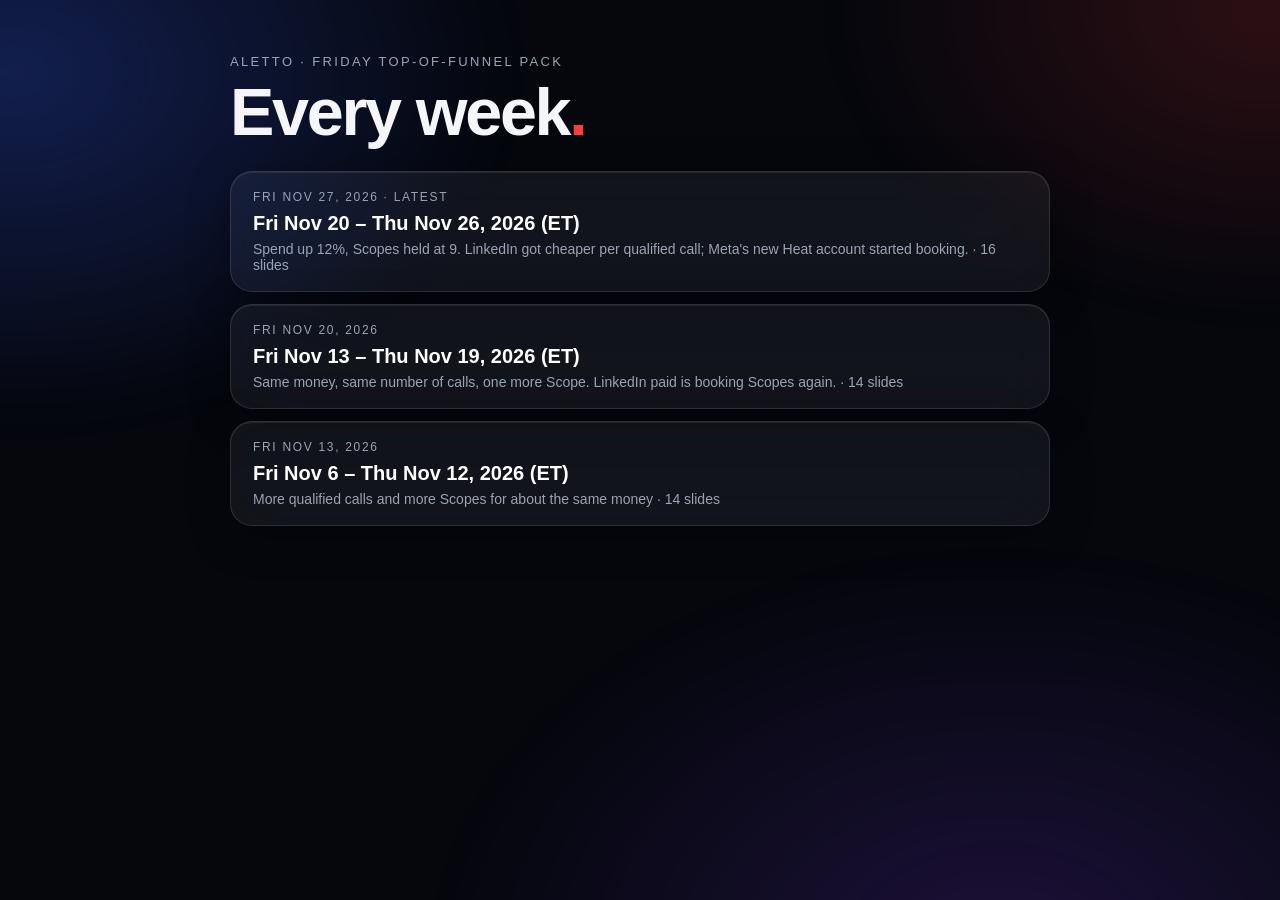
<file: archive/index.html>
<!DOCTYPE html><html lang="en"><head><meta charset="utf-8"><meta name="viewport" content="width=device-width,initial-scale=1"><title>Aletto · Top of funnel · archive</title><meta name="robots" content="noindex"><style>
:root{--bg:#05070d;--glass:rgba(255,255,255,.055);--glass2:rgba(255,255,255,.09);--line:rgba(255,255,255,.12);--tx:#f5f6fa;--mut:#9aa3b5;--red:#ff3b3b;--grn:#34d399;--amb:#fbbf24;--blu:#60a5fa;--vio:#a78bfa}
*{box-sizing:border-box;margin:0;padding:0}
html,body{height:100%;background:var(--bg);color:var(--tx);font-family:-apple-system,BlinkMacSystemFont,"SF Pro Display","Inter","Helvetica Neue",Arial,sans-serif;-webkit-font-smoothing:antialiased;overflow:hidden}
body:before{content:"";position:fixed;inset:-20%;background:radial-gradient(40% 40% at 15% 20%,rgba(56,94,255,.28),transparent 70%),radial-gradient(35% 35% at 85% 15%,rgba(255,59,59,.16),transparent 70%),radial-gradient(45% 45% at 70% 90%,rgba(124,58,237,.20),transparent 70%);filter:blur(20px);z-index:0}
.deck{position:relative;z-index:1;height:100vh;width:100vw}
.slide{position:absolute;inset:0;padding:4.2vh 4.5vw 7vh;display:flex;flex-direction:column;opacity:0;pointer-events:none;transform:translateY(18px) scale(.995);transition:opacity .55s ease,transform .55s ease}
.slide.active{opacity:1;pointer-events:auto;transform:none}
.top{display:flex;align-items:center;justify-content:space-between;margin-bottom:2.2vh}
.top img{height:22px;opacity:.9}
.kicker{font-size:12px;letter-spacing:.18em;text-transform:uppercase;color:var(--mut)}
h1{font-size:clamp(34px,5.2vw,76px);font-weight:700;letter-spacing:-.035em;line-height:1.02}
h2{font-size:clamp(24px,2.7vw,40px);font-weight:700;letter-spacing:-.025em;margin-bottom:.6vh}
.sub{color:var(--mut);font-size:clamp(13px,1.15vw,17px);margin-bottom:2vh;max-width:1100px;line-height:1.45}
.glass{background:var(--glass);border:1px solid var(--line);border-radius:22px;backdrop-filter:blur(24px) saturate(140%);-webkit-backdrop-filter:blur(24px) saturate(140%);box-shadow:0 10px 40px rgba(0,0,0,.35),inset 0 1px 0 rgba(255,255,255,.08)}
.grid{display:grid;gap:16px}
.g2{grid-template-columns:1fr 1fr}.g3{grid-template-columns:repeat(3,1fr)}.g4{grid-template-columns:repeat(4,1fr)}.g5{grid-template-columns:repeat(5,1fr)}
.card{padding:18px 20px}
.kpi .v{font-size:clamp(26px,2.8vw,44px);font-weight:700;letter-spacing:-.03em}
.kpi .l{color:var(--mut);font-size:13px;margin-top:4px;line-height:1.35}
.kpi .d{font-size:12px;margin-top:8px;color:var(--grn)}
.tag{display:inline-block;font-size:10.5px;padding:2px 8px;border-radius:99px;border:1px solid var(--line);color:var(--mut);margin-left:6px;vertical-align:middle;letter-spacing:.03em}
.est{color:var(--amb);border-color:rgba(251,191,36,.4)}
.pend{color:var(--vio);border-color:rgba(167,139,250,.45)}
.src{position:absolute;left:4.5vw;right:150px;bottom:2.2vh;font-size:10.5px;color:#6f788b;line-height:1.4}
.nav{position:fixed;right:22px;bottom:16px;z-index:5;display:flex;gap:8px;align-items:center;font-size:12px;color:var(--mut)}
.nav button{background:var(--glass2);border:1px solid var(--line);color:var(--tx);width:34px;height:34px;border-radius:50%;cursor:pointer;font-size:15px}
.prog{position:fixed;left:0;top:0;height:3px;background:linear-gradient(90deg,var(--blu),var(--red));z-index:6;transition:width .4s}
table{width:100%;border-collapse:collapse;font-size:clamp(10.5px,.82vw,13px)}
th,td{padding:6px 5px;text-align:right;border-bottom:1px solid rgba(255,255,255,.07);white-space:nowrap}
th:first-child,td:first-child{text-align:left}
th{color:var(--mut);font-weight:600;font-size:10px;white-space:normal;vertical-align:bottom;text-transform:uppercase;letter-spacing:.06em}
td.nd{color:#5d6576;font-style:italic}
tr.sel td{background:rgba(96,165,250,.10)}
.pill{display:inline-flex;gap:6px;flex-wrap:wrap}
.pill button{background:var(--glass);border:1px solid var(--line);color:var(--mut);padding:6px 13px;border-radius:99px;cursor:pointer;font-size:12.5px}
.pill button.on{background:#fff;color:#000;border-color:#fff}
.chartbox{position:relative;height:100%;min-height:0}
.funnel{display:flex;flex-direction:column;gap:9px}
.fstep{display:flex;align-items:center;gap:14px}
.fbar{height:46px;border-radius:12px;display:flex;align-items:center;padding:0 16px;font-weight:600;background:linear-gradient(90deg,rgba(96,165,250,.55),rgba(167,139,250,.45));border:1px solid var(--line);transition:width 1.2s cubic-bezier(.2,.8,.2,1);width:0;white-space:nowrap}
.fconv{color:var(--mut);font-size:13px;min-width:120px}
.tl{display:flex;flex-direction:column;gap:6px;overflow:auto;padding-right:6px;max-height:68vh}
.row{padding:7px 14px;border-radius:14px;cursor:pointer;transition:background .2s}
.row:hover{background:var(--glass2)}
.row .h{display:flex;gap:12px;align-items:center}
.row .n{font-weight:700;color:var(--mut);min-width:30px}
.row .dt{font-size:12px;color:var(--mut);min-width:84px}
.row .t{font-weight:600;flex:1}
.row .b{display:none;margin-top:10px;font-size:13px;color:#cfd5e2;line-height:1.5}
.row.open .b{display:grid;grid-template-columns:1fr 1fr 1fr;gap:14px}
.row .b div span{display:block;color:var(--mut);font-size:11px;text-transform:uppercase;letter-spacing:.07em;margin-bottom:3px}
.chev{transition:transform .2s;color:var(--mut)}.row.open .chev{transform:rotate(90deg)}
.flag{padding:14px 16px;border-left:3px solid}
.flag.r{border-left-color:var(--red)}.flag.a{border-left-color:var(--amb)}.flag.g{border-left-color:var(--grn)}
.flag b{display:block;margin-bottom:3px;font-size:14px}.flag p{font-size:12.5px;color:#c3c9d6;line-height:1.45}
ul.clean{list-style:none}ul.clean li{padding:7px 0;border-bottom:1px solid rgba(255,255,255,.06);font-size:13.5px;line-height:1.45;color:#d8dde7}
ul.clean li b{color:#fff}
.big{font-size:clamp(48px,7vw,104px);font-weight:800;letter-spacing:-.05em;line-height:1}
.dot{color:var(--red)}
.score{width:150px;height:150px;border-radius:50%;display:grid;place-items:center;background:conic-gradient(var(--grn) calc(var(--p)*1%),rgba(255,255,255,.08) 0);position:relative}
.score:after{content:"";position:absolute;inset:12px;border-radius:50%;background:#0b0f19}
.score span{position:relative;z-index:1;font-size:40px;font-weight:800}
.hint{font-size:11.5px;color:var(--mut)}
body.static *{transition:none!important;animation:none!important}
@media print{.slide{position:relative;opacity:1;page-break-after:always;height:100vh}}
/* presenter overrides: bigger type for a shared screen */
html,body{font-family:"Inter",-apple-system,BlinkMacSystemFont,"SF Pro Display","Helvetica Neue",Arial,sans-serif}
.slide{padding:3.6vh 4vw 7.4vh}
.top{margin-bottom:1.6vh}
.top img{height:24px}
.kicker{font-size:13px}
h2{font-size:clamp(28px,3.05vw,46px);line-height:1.1;margin-bottom:1vh;max-width:1500px}
.sub{font-size:clamp(16px,1.42vw,21px);color:#b9c0cf;margin-bottom:2.2vh;max-width:1400px}
.kpi .v{font-size:clamp(34px,3.6vw,58px)}
.kpi .l{font-size:clamp(14px,1.18vw,17px);color:#b9c0cf;line-height:1.35}
.src{font-size:11.5px;color:#7d869a;bottom:2vh}
.card{padding:18px 22px}
.lbl{font-size:12px;letter-spacing:.14em;text-transform:uppercase;color:var(--mut);margin-bottom:8px}
.c-g{color:var(--grn)}.c-r{color:#ff6b6b}.c-a{color:var(--amb)}.c-b{color:var(--blu)}.c-v{color:var(--vio)}.c-w{color:#fff}
.ico{display:inline-grid;place-items:center;width:30px;height:30px;border-radius:50%;font-size:15px;font-weight:800;margin-right:10px;vertical-align:middle;flex:none}
.ico.g{background:rgba(52,211,153,.18);color:var(--grn)}.ico.r{background:rgba(255,90,90,.18);color:#ff6b6b}.ico.a{background:rgba(251,191,36,.18);color:var(--amb)}.ico.b{background:rgba(96,165,250,.18);color:var(--blu)}
.gap{display:inline-block;font-size:12px;padding:3px 10px;border-radius:99px;border:1px solid rgba(251,191,36,.45);color:var(--amb);margin-top:8px}
.pill button{font-size:14px;padding:7px 15px}
.rk{display:flex;flex-direction:column;gap:10px}
.mbar{height:12px;border-radius:99px;background:rgba(255,255,255,.08);position:relative;overflow:visible}
.mbar i{position:absolute;left:0;top:0;bottom:0;border-radius:99px;width:0;transition:width 1.1s cubic-bezier(.2,.8,.2,1)}
.mbar b.t{position:absolute;top:-5px;bottom:-5px;width:2px;background:#fff;opacity:.7}
.mrow{display:flex;justify-content:space-between;font-size:15px;color:#cfd5e2;margin-bottom:5px}
.mrow b{color:#fff;font-size:16px}
.fl{display:flex;flex-direction:column;gap:20px}
.fs{display:flex;align-items:center;gap:16px}
.fs .fb{height:72px;border-radius:14px;display:flex;align-items:center;padding:0 20px;font-weight:700;font-size:26px;border:1px solid var(--line);width:0;transition:width 1.2s cubic-bezier(.2,.8,.2,1);white-space:nowrap}
.fs .fn{color:#cfd5e2;font-size:16px;min-width:230px}
.fs .fn b{display:block;color:#fff;font-size:18px}
.ring{width:190px;height:190px;border-radius:50%;display:grid;place-items:center;position:relative;background:conic-gradient(var(--amb) calc(var(--p)*1%),rgba(255,255,255,.08) 0)}
.ring:after{content:"";position:absolute;inset:16px;border-radius:50%;background:#0b0f19}
.ring span{position:relative;z-index:1;font-size:50px;font-weight:800;letter-spacing:-.03em}
.ring .tk{position:absolute;inset:0;border-radius:50%;background:conic-gradient(transparent calc(var(--t)*1% - .6%),#fff calc(var(--t)*1% - .6%),#fff calc(var(--t)*1% + .6%),transparent 0);-webkit-mask:radial-gradient(circle,transparent 60%,#000 61%);mask:radial-gradient(circle,transparent 60%,#000 61%);z-index:2}
.list{list-style:none;display:flex;flex-direction:column;gap:12px}
.list li{font-size:clamp(15px,1.3vw,19px);line-height:1.4;color:#dfe3ec;display:flex;align-items:flex-start}
.list li b{color:#fff}
.tb td,.tb th{font-size:15px;padding:9px 8px}
.tb th{font-size:11.5px}
.notes{position:fixed;left:4vw;right:4vw;bottom:62px;z-index:8;padding:18px 24px;display:none;background:rgba(12,16,28,.94);border:1px solid var(--line);border-radius:18px;box-shadow:0 20px 60px rgba(0,0,0,.6)}
.notes.on{display:block}
.notes h4{font-size:12px;letter-spacing:.16em;text-transform:uppercase;color:var(--amb);margin-bottom:8px}
.notes ul{margin-left:20px}.notes li{font-size:16px;line-height:1.5;color:#e6e9f0;margin:3px 0}
aside.sn{display:none}
.nbtn{width:auto!important;padding:0 12px;border-radius:99px!important;font-size:12px!important}
.repname{font-size:22px;font-weight:700}
.rank{display:inline-grid;place-items:center;width:34px;height:34px;border-radius:50%;background:rgba(255,255,255,.1);font-weight:800;margin-right:10px}
.rank.one{background:linear-gradient(135deg,#fbbf24,#f59e0b);color:#111}
.g4{grid-template-columns:repeat(4,minmax(0,1fr))}.g3{grid-template-columns:repeat(3,minmax(0,1fr))}.g2{grid-template-columns:repeat(2,minmax(0,1fr))}
.src{right:190px}
.ring{flex:none}
.ring .tk{position:absolute;inset:0;background:none;-webkit-mask:none;mask:none;transform:rotate(calc(var(--t)*3.6deg));z-index:3;border-radius:50%}.ring .tk:before{content:"";position:absolute;left:50%;top:-5px;width:5px;height:28px;margin-left:-2.5px;background:#fff;border-radius:3px;box-shadow:0 0 8px rgba(255,255,255,.6)}
.flag .list b,.flag .wl b{display:inline;font-size:inherit;margin:0}
.flag .wl{flex:1;justify-content:space-evenly}
.wl{list-style:none;display:flex;flex-direction:column;gap:2.2vh;margin-top:6px}
.wl li{display:flex;align-items:center;gap:18px}
.wl .n{font-size:clamp(28px,2.6vw,40px);font-weight:800;letter-spacing:-.03em;min-width:120px;text-align:right}
.wl .t{font-size:clamp(16px,1.4vw,20px);line-height:1.35;color:#dfe3ec}
.wl .t b{color:#fff}
.fx .n{font-size:clamp(40px,4vw,64px);font-weight:800;letter-spacing:-.04em;line-height:1;margin:10px 0 6px}
.lbcard .rk{gap:20px}.lbcard .mrow{font-size:16px}
/* drill-down slides */
.drill{flex:1;min-height:0;display:flex;flex-direction:column;gap:12px;margin-bottom:1.2vh}
.dtop{display:flex;align-items:center;justify-content:space-between;gap:14px;flex-wrap:wrap}
.dp button b{margin-left:4px;font-weight:800}
.dp button.on b{color:#000}
.dhint{font-size:13px;color:#7d869a}
.dwrap{flex:1;min-height:0;overflow:auto;padding:0!important;overscroll-behavior:contain}
.dwrap::-webkit-scrollbar{width:10px;height:10px}.dwrap::-webkit-scrollbar-thumb{background:rgba(255,255,255,.18);border-radius:99px}.dwrap::-webkit-scrollbar-track{background:transparent}
.dtab{width:100%;border-collapse:separate;border-spacing:0;table-layout:fixed}
.dtab th{position:sticky;top:0;z-index:2;background:rgba(16,21,34,.97);text-align:left;font-size:11.5px;letter-spacing:.12em;text-transform:uppercase;color:var(--mut);padding:12px 14px;border-bottom:1px solid var(--line);font-weight:600}
.dtab td{padding:12px 14px;border-bottom:1px solid rgba(255,255,255,.06);vertical-align:top;font-size:15.5px;line-height:1.4;color:#dfe3ec}
.dtab tr:hover td{background:rgba(255,255,255,.035)}
.dtab th:nth-child(1){width:15%}.dtab th:nth-child(2){width:8%}.dtab th:nth-child(3){width:13%}.dtab th:nth-child(4){width:21%}.dtab th:nth-child(5){width:35%}.dtab th:nth-child(6){width:8%}
.dtab td.pn{font-weight:700;color:#fff;font-size:16.5px}
.dtab td.dt{color:#cfd5e2;white-space:nowrap;font-variant-numeric:tabular-nums}
.dtab td b{color:#fff;font-weight:600}
.dtab .x{font-size:13px;color:#8f98ab;margin-top:3px;line-height:1.35}
.dtab .sl{font-size:11px;letter-spacing:.08em;text-transform:uppercase;color:var(--amb);margin-bottom:3px}
.dtab q{quotes:"“" "”";color:#f3f5f9;font-size:15.5px}
.dtab q:before{content:open-quote;color:var(--amb)}.dtab q:after{content:close-quote;color:var(--amb)}
.dtab .fl2{color:#ffb4b4;font-size:14.5px}
.dtab .nn{color:#6f788b;font-style:italic;font-size:14px}
.dtab td.lk a{display:inline-block;color:var(--blu);text-decoration:none;font-size:13.5px;font-weight:600;padding:3px 9px;border:1px solid rgba(96,165,250,.35);border-radius:99px;margin:0 4px 5px 0;white-space:nowrap}
.dtab td.lk a:hover{background:rgba(96,165,250,.15)}
.dtab tr.hid{display:none}
.dtab th,.dtab td{text-align:left!important;white-space:normal;overflow-wrap:anywhere}
.dtab td.dt{white-space:nowrap}
.dtab td.lk{white-space:normal}
.slide:has(.drill) .src{position:static;margin-top:4px;padding-right:170px;flex:none}
.slide:has(.drill) .drill{margin-bottom:0}
.slide:has(.drill) .sub{margin-bottom:1.4vh}
.slide:has(.drill) h2{font-size:clamp(26px,2.6vw,40px)}
.dp{row-gap:6px}
/* TOF weekly additions on top of base.css + presenter.css (same Apple-glass system as the YTD deck + sales scorecard) */
.deltas{display:flex;gap:6px;align-items:center;margin-top:6px;font-size:13px;color:var(--mut)}
.up{color:var(--grn)}.dn{color:#ff6b6b}.fl0{color:var(--mut)}
.kpi .v small{font-size:.45em;color:var(--mut);font-weight:600;margin-left:4px;letter-spacing:0}
.chart{position:relative;flex:1;min-height:0}
.col{display:flex;flex-direction:column;min-height:0}
.fill{flex:1;min-height:0}
.title-wrap{flex:1;display:flex;flex-direction:column;justify-content:center;gap:2.4vh}
.title-wrap h1 .dot{color:var(--red)}
.chip{display:inline-block;font-size:12.5px;padding:4px 12px;border-radius:99px;border:1px solid var(--line);color:#cfd5e2;background:var(--glass);margin:0 6px 6px 0}
.frow{display:flex;align-items:center;gap:14px;margin:0 0 10px}
.frow .bx{height:54px;border-radius:14px;display:flex;align-items:center;justify-content:space-between;padding:0 18px;font-weight:700;font-size:clamp(18px,1.7vw,26px);border:1px solid var(--line);min-width:150px;transition:width 1.1s cubic-bezier(.2,.8,.2,1)}
.frow .bx span{font-size:12px;font-weight:600;color:rgba(255,255,255,.75);letter-spacing:.04em;text-transform:uppercase}
.frow .cv{font-size:14px;color:#cfd5e2;min-width:150px}
.frow .cv b{display:block;color:#fff;font-size:17px}
.gapbox{border:1px dashed rgba(251,191,36,.55)!important;background:rgba(251,191,36,.06)!important;color:var(--amb)!important}
.rc{display:flex;gap:16px;align-items:flex-start}
.rc .num{flex:none;width:40px;height:40px;border-radius:50%;display:grid;place-items:center;font-weight:800;font-size:18px;background:rgba(96,165,250,.16);color:var(--blu)}
.rc b{display:block;font-size:clamp(16px,1.3vw,19px);margin-bottom:4px}
.rc p{font-size:clamp(13.5px,1.08vw,15.5px);color:#c3c9d6;line-height:1.45}
.cr{display:flex;flex-direction:column;gap:12px}
.cr .it{padding:14px 16px}
.cr .it .nm{font-weight:700;font-size:16.5px}.cr .it .ch{font-size:11.5px;letter-spacing:.1em;text-transform:uppercase;color:var(--mut);margin:2px 0 6px}
.cr .it p{font-size:14px;color:#cfd5e2;line-height:1.45}
.cr .it p b{color:#fff}
.tb2{font-size:13.5px}.tb2 td,.tb2 th{padding:6px 7px}
.tb2 td.ad{font-weight:600;color:#fff;max-width:230px;overflow:hidden;text-overflow:ellipsis}
.tb2 td.z{color:#5d6576}
.tb2 tr.hl td{background:rgba(52,211,153,.08)}
.tb2 tr.lo td{background:rgba(255,90,90,.07)}
.mth{font-size:11px;letter-spacing:.1em;text-transform:uppercase}
.l5h{display:flex;justify-content:space-between;align-items:baseline;margin-bottom:8px;gap:8px}
.l5h b{font-size:18px}
.l5k{display:flex;gap:10px;margin:6px 0 10px}
.l5k>div{flex:1;border-radius:14px;padding:8px 10px;background:rgba(255,255,255,.04);border:1px solid var(--line)}
.l5k .n{font-size:24px;font-weight:800;letter-spacing:-.02em}
.l5k .t{font-size:11px;color:var(--mut);text-transform:uppercase;letter-spacing:.08em}
.scroll{overflow:auto;min-height:0}
.legend-est{display:inline-block;width:12px;height:12px;border-radius:3px;background:repeating-linear-gradient(45deg,rgba(251,191,36,.85) 0 3px,rgba(251,191,36,.25) 3px 6px);vertical-align:middle;margin-right:6px}
.archive a{color:var(--blu);text-decoration:none}
/* ---------- mobile ---------- */
@media (max-width:820px){
 html,body{overflow:hidden}
 .slide{padding:54px 16px 86px;overflow-y:auto;-webkit-overflow-scrolling:touch;display:block}
 .slide>*{margin-bottom:12px}
 .g2,.g3,.g4,.g5,.g6{grid-template-columns:minmax(0,1fr)!important}
 .grid>*,.col>*{min-width:0;max-width:100%}
 .slide{overflow-x:hidden}
 .chart canvas{max-width:100%}
 .g3k{grid-template-columns:1fr 1fr!important}
 .chart,.chartbox{height:260px!important;flex:none!important}
 .src{position:static!important;margin-top:14px;right:auto!important;padding:0!important}
 h1{font-size:38px}
 h2{font-size:25px!important}
 .sub{font-size:15px!important}
 .top{margin-bottom:12px}
 .nav{right:12px;bottom:10px}
 .frow .bx{min-width:110px;height:46px;font-size:18px}
 .frow .cv{min-width:0;font-size:12px}.frow .cv b{font-size:14px}
 .tb2{font-size:12px}
 .scroll{overflow-x:auto}
 .hide-m{display:none}
 .top .kicker{max-width:68%;font-size:11px}
 .top img{height:18px}
 .big4{grid-template-columns:minmax(0,1fr) minmax(0,1fr)!important;gap:10px}
 .big4 .card{padding:14px}
 .big4 .kpi .v{font-size:30px}
 .big4 .lbl{font-size:10.5px}
 .gapbox{font-size:13px!important;width:auto!important}
 .title-wrap{min-height:70vh}
}
.big4 .card{padding:22px 24px}.big4 .kpi .v{font-size:clamp(38px,4.2vw,66px)}
.flag b{font-size:16px}.flag p{font-size:14px}
.recs .rc{padding:24px 26px}.recs .rc b{font-size:clamp(18px,1.5vw,22px)}.recs .rc p{font-size:clamp(14.5px,1.2vw,17px)}
.recs .rc:last-child{grid-column:1/-1}
.gaps .flag{padding:20px 22px}.gaps .flag b{font-size:18px}.gaps .flag p{font-size:15px}
ul.clean li{font-size:clamp(14px,1.15vw,16.5px);padding:10px 0}
@media (max-width:820px){.recs .rc:last-child{grid-column:auto}}

.grid>*{min-width:0}

/* content v2 slide: dense lists */
.cslide ul.clean li{font-size:clamp(12.5px,.98vw,14.5px);padding:5px 0;line-height:1.38}
.cslide .card{padding:14px 18px}
.cslide h2{margin-bottom:4px}
@media (max-width:820px){.cslide ul.clean li{font-size:13.5px}}

/* scoreboard slide: fit 12 rows on short laptop screens (1280x720) */
@media (min-width:821px) and (max-height:800px){.sbtab td,.sbtab th{padding:2px 7px;font-size:12px;line-height:1.3}.sbslide .kpi{padding:10px 16px}.sbslide .kpi .v{font-size:clamp(26px,2.6vw,34px)}.sbslide .sub{margin-bottom:8px}}

.gaps6 .flag{padding:14px 16px}.gaps6 .flag b{font-size:15.5px}.gaps6 .flag p{font-size:13px;line-height:1.42}
 html,body{overflow:auto}</style></head><body><div style="position:relative;z-index:1;max-width:860px;margin:0 auto;padding:6vh 20px"><div class="kicker">Aletto · Friday top-of-funnel pack</div><h1 style="margin:10px 0 24px">Every week<span class="dot">.</span></h1><a class="glass card" href="../2026-11-27/" style="display:block;color:#fff;text-decoration:none;margin-bottom:12px"><div class="lbl">Fri Nov 27, 2026 · latest</div><b style="font-size:20px">Fri Nov 20 – Thu Nov 26, 2026 (ET)</b><p class="hint" style="margin-top:6px;font-size:14px">Spend up 12%, Scopes held at 9. LinkedIn got cheaper per qualified call; Meta&#x27;s new Heat account started booking. · 16 slides</p></a><a class="glass card" href="../2026-11-20/" style="display:block;color:#fff;text-decoration:none;margin-bottom:12px"><div class="lbl">Fri Nov 20, 2026</div><b style="font-size:20px">Fri Nov 13 – Thu Nov 19, 2026 (ET)</b><p class="hint" style="margin-top:6px;font-size:14px">Same money, same number of calls, one more Scope. LinkedIn paid is booking Scopes again. · 14 slides</p></a><a class="glass card" href="../2026-11-13/" style="display:block;color:#fff;text-decoration:none;margin-bottom:12px"><div class="lbl">Fri Nov 13, 2026</div><b style="font-size:20px">Fri Nov 6 – Thu Nov 12, 2026 (ET)</b><p class="hint" style="margin-top:6px;font-size:14px">More qualified calls and more Scopes for about the same money · 14 slides</p></a></div></body></html>
</file>
